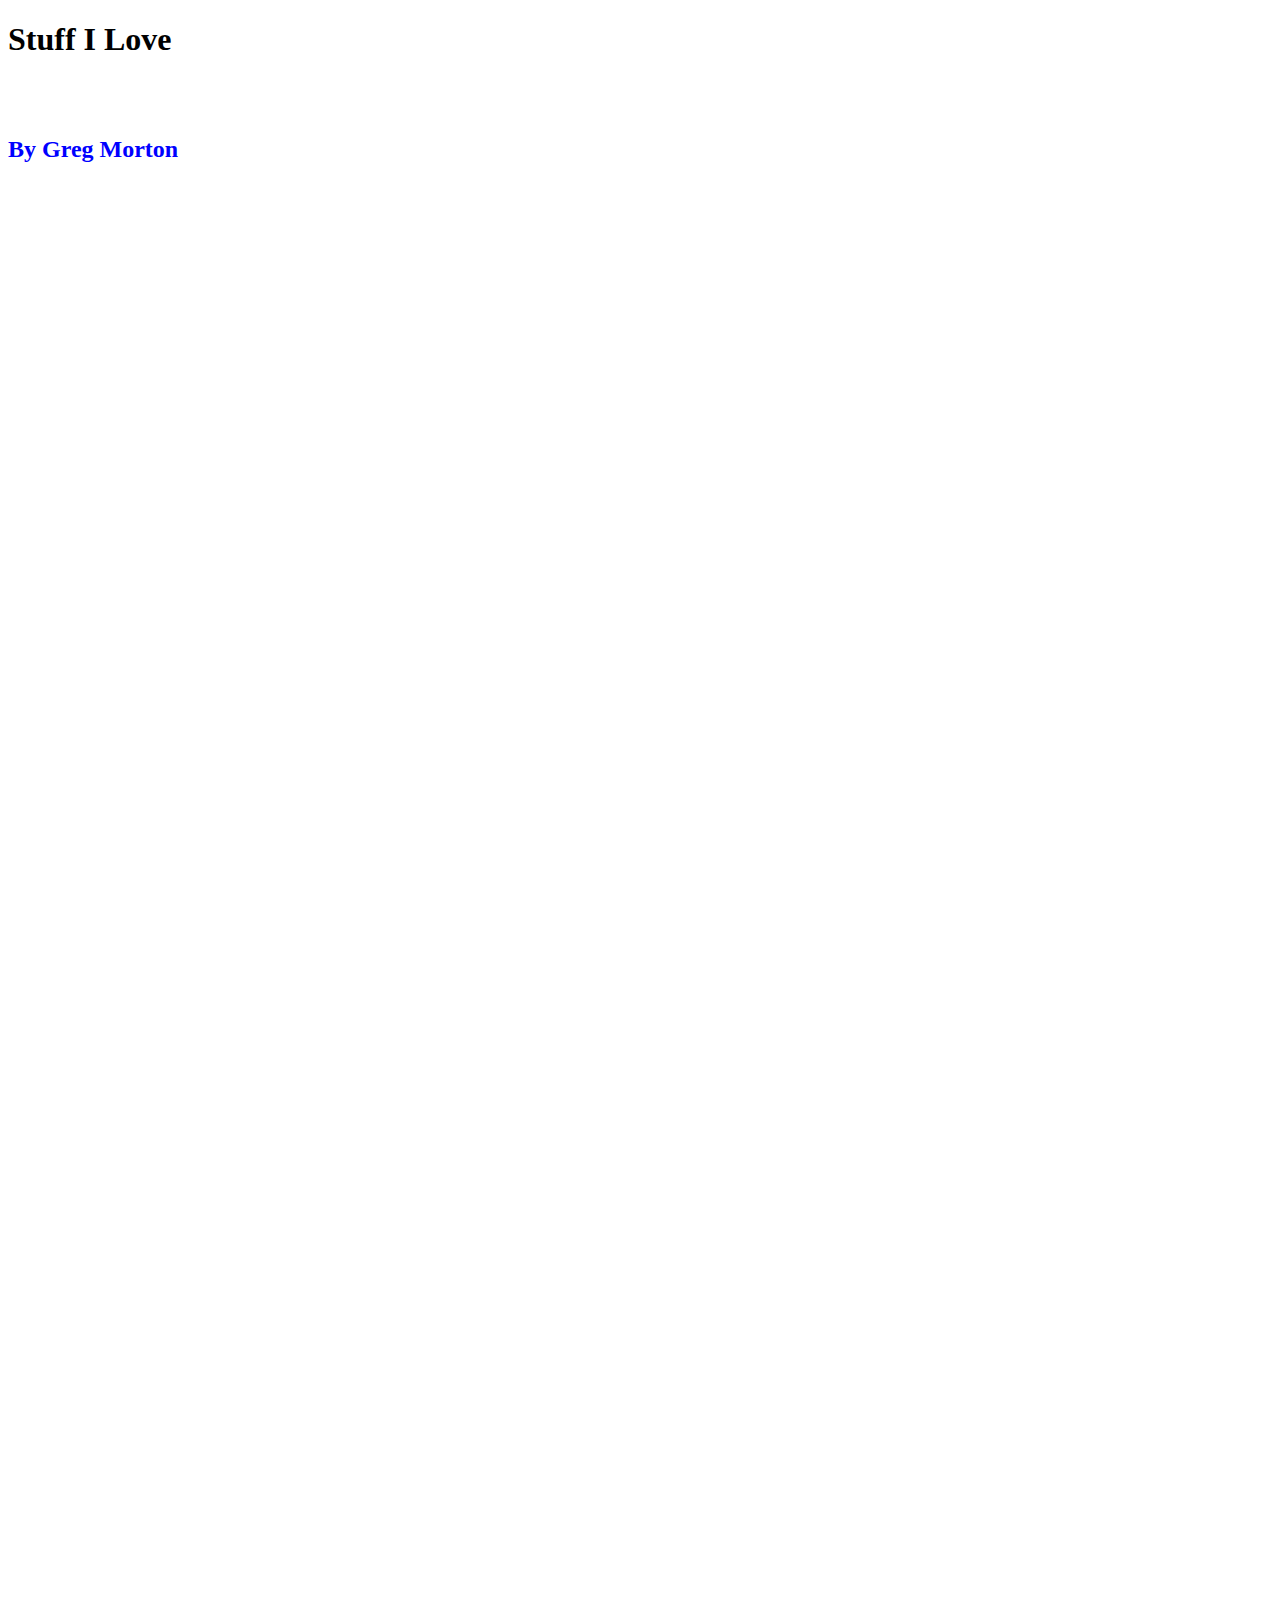
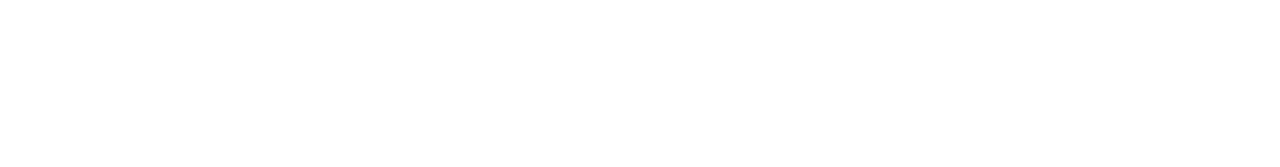
<file: docs/index.html>
<!DOCTYPE html>
<!-- saved from url=(0063)https://gagannirula.github.io/spring2022/StarterPage/index.html -->
<html class="no-js" lang="en">
<head>
  <meta http-equiv="Content-Type" content="text/html; charset=UTF-8">

<meta http-equiv="x-ua-compatible" content="ie=edge">
<meta name="viewport" content="width=device-width, initial-scale=1.0">


<title>Robert Altman is the GOAT</title>
<link rel="stylesheet" type = "text/css" href="css/first-site.css">

<link rel="preconnect" href="https://fonts.googleapis.com">
<link rel="preconnect" href="https://fonts.gstatic.com" crossorigin>
<link href="https://fonts.googleapis.com/css2?family=League+Gothic&display=swap" rel="stylesheet">
<link rel="preconnect" href="https://fonts.googleapis.com">
<link rel="preconnect" href="https://fonts.gstatic.com" crossorigin>
<link href="https://fonts.googleapis.com/css2?family=Fredoka:wght@600&family=Montserrat:wght@300&display=swap" rel="stylesheet">
</head>

<body>
  <h1>Stuff I Love</h1>
  <br>
  <br>
  <h2>By Greg Morton</h2>
  <br>
  <iframe src='https://cdn.knightlab.com/libs/timeline3/latest/embed/index.html?source=10RukrWA9ADTQBnQ--RhEEfFLbxBzCTiLjPLMgv2lNgA&font=Default&lang=en&initial_zoom=2&height=650' width='100%' height='650' webkitallowfullscreen mozallowfullscreen allowfullscreen frameborder='0'></iframe>
  <br>
  <iframe frameborder="0" class="juxtapose" width="100%" height="900" src="https://cdn.knightlab.com/libs/juxtapose/latest/embed/index.html?uid=1c2b74f8-b151-11ec-b5bb-6595d9b17862"></iframe>



</body></html>
</file>
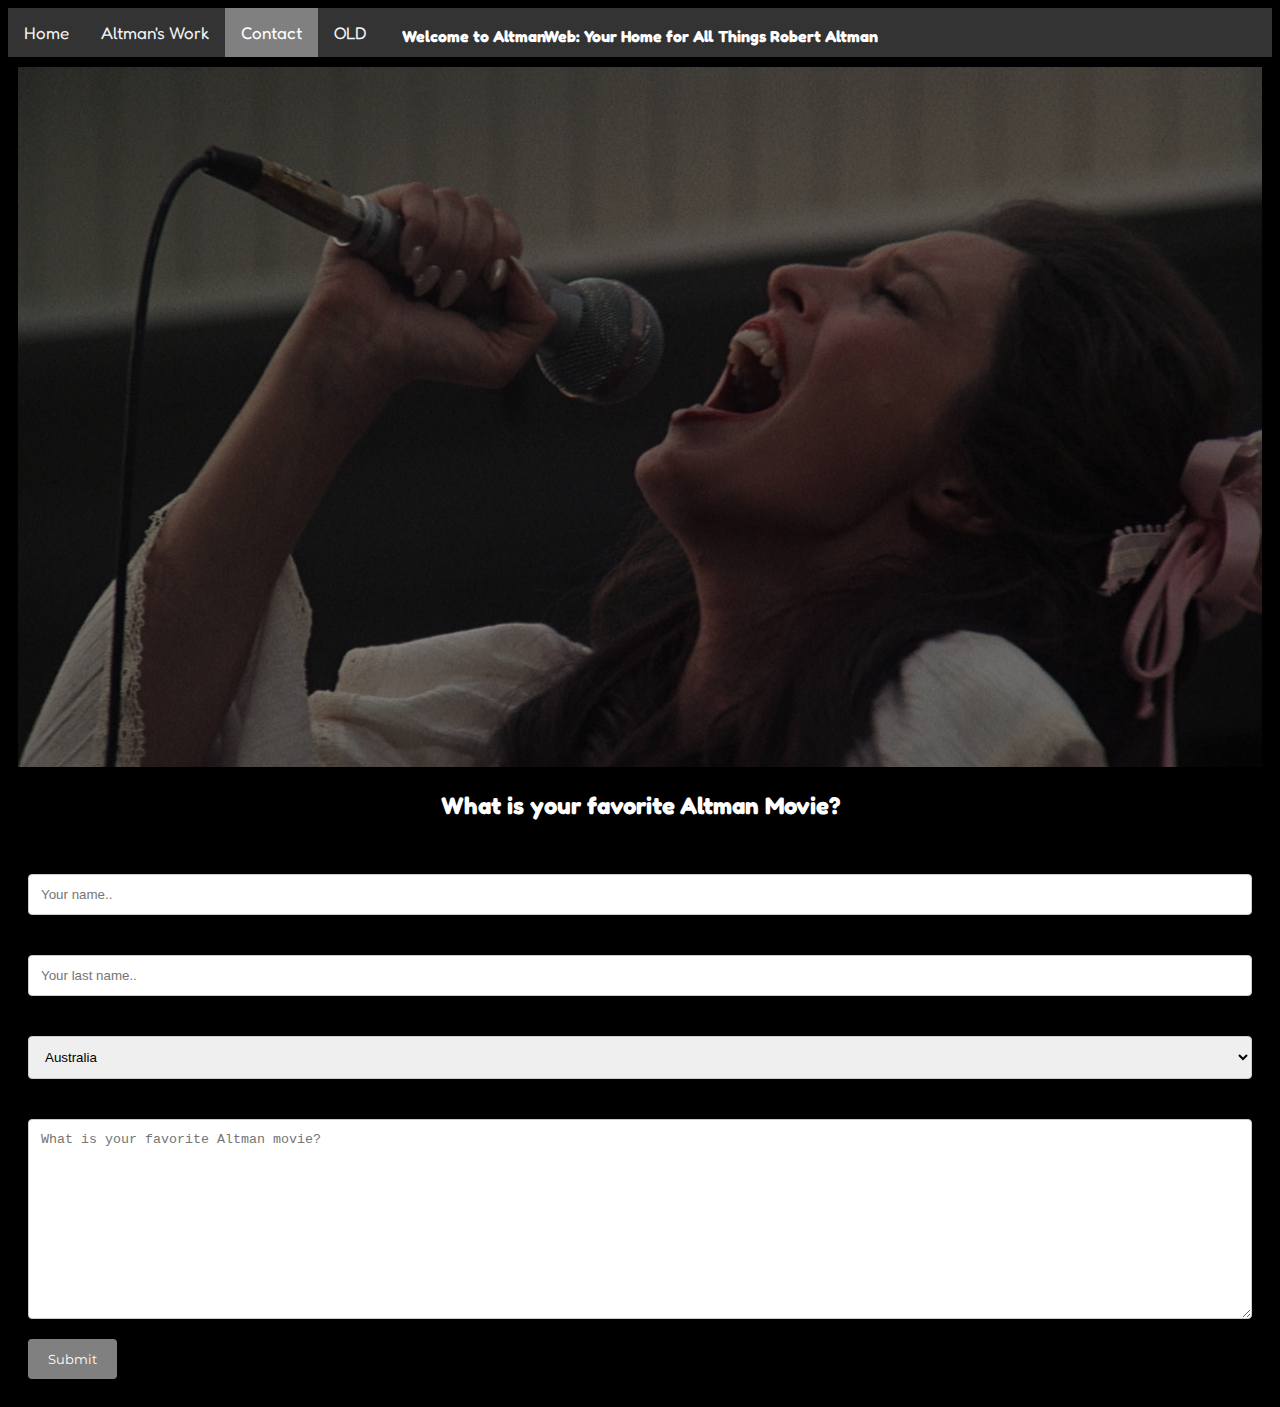
<file: docs/contact.html>
<!DOCTYPE html>
<!-- saved from url=(0063)https://gagannirula.github.io/spring2022/StarterPage/index.html -->
<html class="no-js" lang="en">
<head>
  <meta http-equiv="Content-Type" content="text/html; charset=UTF-8">

<meta http-equiv="x-ua-compatible" content="ie=edge">
<meta name="viewport" content="width=device-width, initial-scale=1.0">


<title>Robert Altman is the GOAT</title>
<link rel="stylesheet" type = "text/css" href="css/contact.css">

<link rel="preconnect" href="https://fonts.googleapis.com">
<link rel="preconnect" href="https://fonts.gstatic.com" crossorigin>
<link href="https://fonts.googleapis.com/css2?family=League+Gothic&display=swap" rel="stylesheet">
<link rel="preconnect" href="https://fonts.googleapis.com">
<link rel="preconnect" href="https://fonts.gstatic.com" crossorigin>
<link href="https://fonts.googleapis.com/css2?family=Fredoka:wght@600&family=Montserrat:wght@300&display=swap" rel="stylesheet">
</head>

<body>


  <div class="topnav">
    <a href="index.html">Home</a>
    <a href="table.html">Altman's Work</a>
    <a class="active" href="contact.html">Contact</a>
    <a href="index_2.html">OLD</a>
  </div>
<div class="container">
  <div><img class="coverimage" src="images/nashville-2.jpeg" style = "width:100%;"></div>
  <div class="bottom-left"></div>
  <div class="top-left"></div>
  <div class="top-right"></div>
  <div class="bottom-right"</div>
  <div class="centered"><h1>Welcome to AltmanWeb: Your Home for All Things Robert Altman</h1></div>
</div>

<h2>What is your favorite Altman Movie?</h2>

<div class="container">
  <form action="action_page.php">

    <label for="fname">First Name</label>
    <input type="text" id="fname" name="firstname" placeholder="Your name..">

    <label for="lname">Last Name</label>
    <input type="text" id="lname" name="lastname" placeholder="Your last name..">

    <label for="country">Country</label>
    <select id="country" name="country">
      <option value="australia">Australia</option>
      <option value="canada">Canada</option>
      <option value="usa">USA</option>
    </select>

    <label for="subject">Subject</label>
    <textarea id="subject" name="subject" placeholder="What is your favorite Altman movie?" style="height:200px"></textarea>

    <input type="submit" value="Submit">

  </form>
</div>













</body></html>
</file>
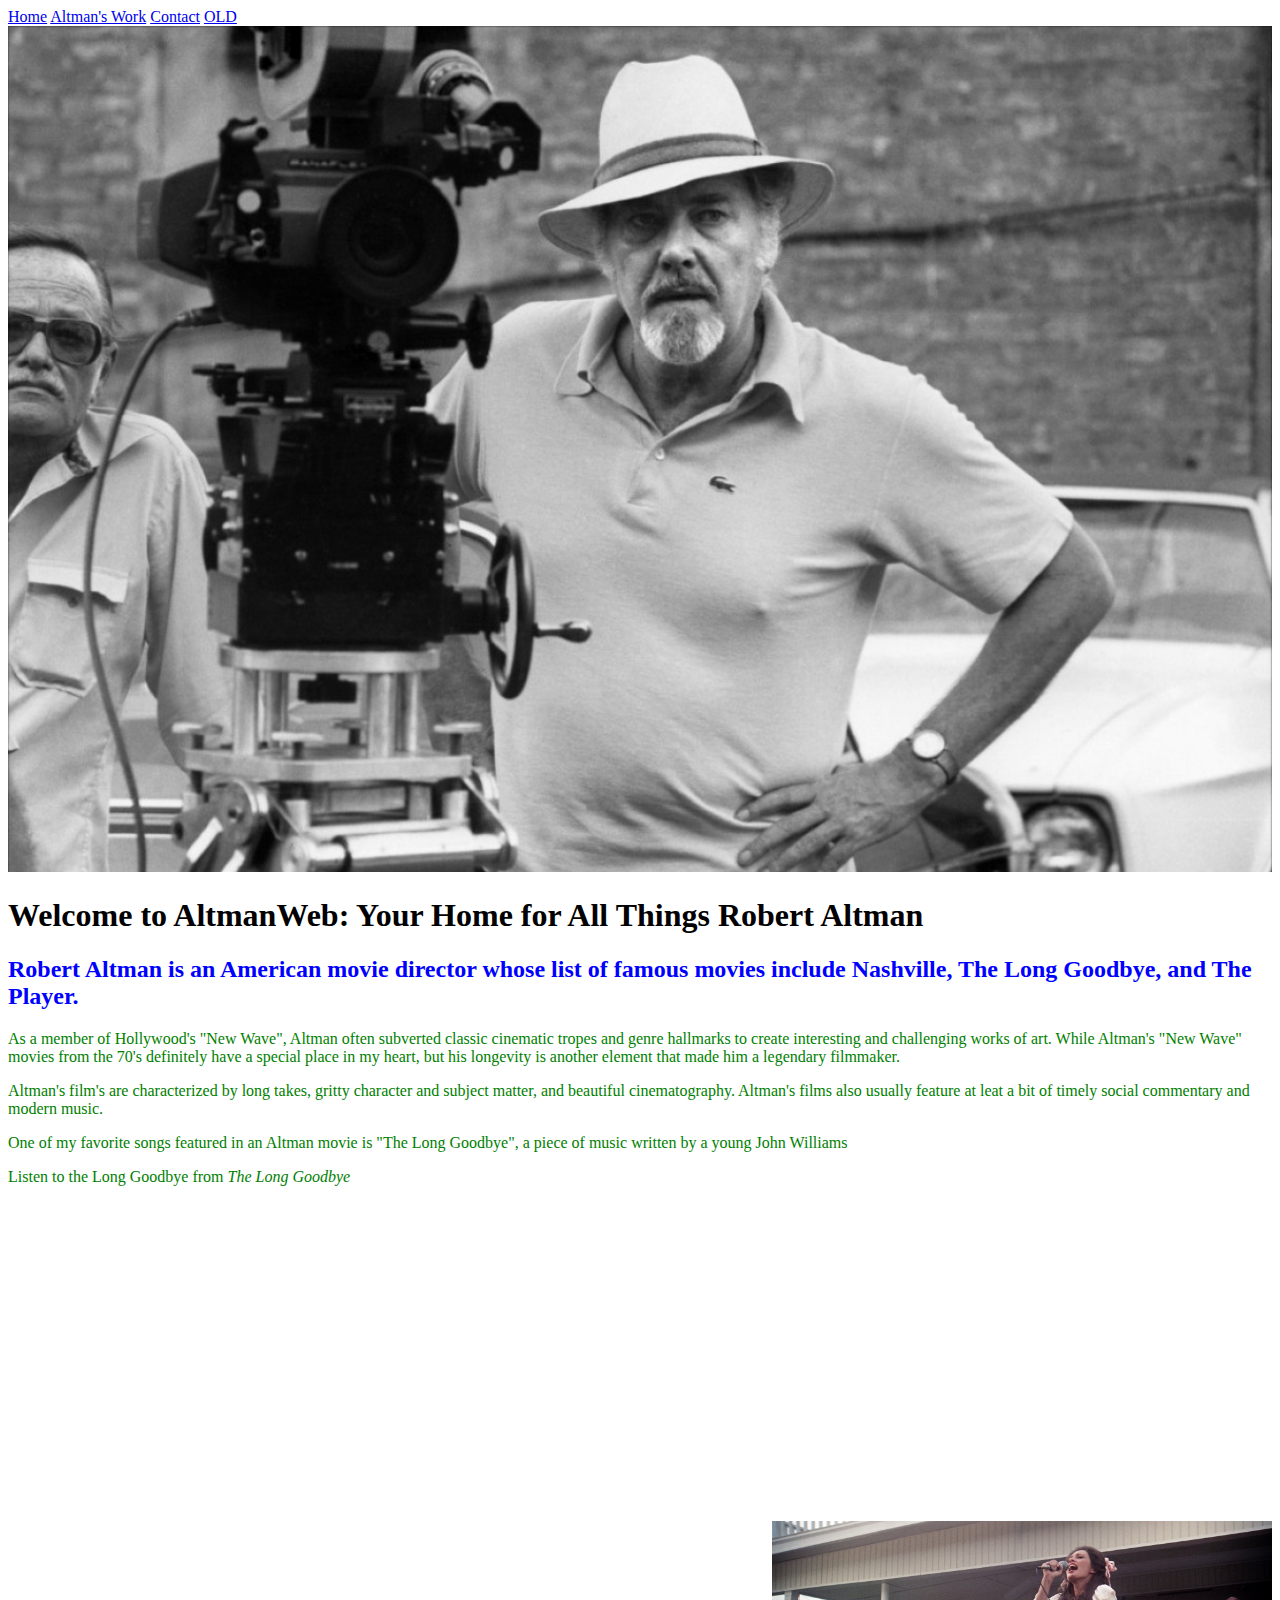
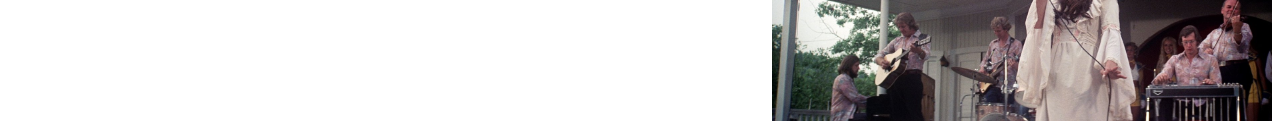
<file: docs/index_2.html>
<!DOCTYPE html>
<!-- saved from url=(0063)https://gagannirula.github.io/spring2022/StarterPage/index.html -->
<html class="no-js" lang="en">
<head>
  <meta http-equiv="Content-Type" content="text/html; charset=UTF-8">

<meta http-equiv="x-ua-compatible" content="ie=edge">
<meta name="viewport" content="width=device-width, initial-scale=1.0">


<title>Robert Altman is the GOAT</title>
<link rel="stylesheet" type = "text/css" href="css/first-site.css">

<link rel="preconnect" href="https://fonts.googleapis.com">
<link rel="preconnect" href="https://fonts.gstatic.com" crossorigin>
<link href="https://fonts.googleapis.com/css2?family=League+Gothic&display=swap" rel="stylesheet">
<link rel="preconnect" href="https://fonts.googleapis.com">
<link rel="preconnect" href="https://fonts.gstatic.com" crossorigin>
<link href="https://fonts.googleapis.com/css2?family=Fredoka:wght@600&family=Montserrat:wght@300&display=swap" rel="stylesheet">
</head>

<body>


  <div class="topnav">
    <a class="active" href="index.html">Home</a>
    <a href="table.html">Altman's Work</a>
    <a href="contact.html">Contact</a>
    <a href="index_2.html">OLD</a>
  </div>
<div class="container">
  <div><img class="coverimage" src="images/robert-altman.jpeg" style = "width:100%;"></div>
  <div class="bottom-left"></div>
  <div class="top-left"></div>
  <div class="top-right"></div>
  <div class="bottom-right"</div>
  <div class="centered"><h1>Welcome to AltmanWeb: Your Home for All Things Robert Altman</h1></div>
</div>
</div>

<div>
<h2>Robert Altman is an American movie director whose list of famous movies include Nashville, The Long Goodbye, and The Player.</h2>
<p>As a member of Hollywood's "New Wave", Altman often subverted classic cinematic tropes and genre hallmarks to create interesting and challenging works of art.  While Altman's "New Wave" movies from the 70's definitely have a special place in my heart, but his longevity is another element that made him a legendary filmmaker.  </p>
<p>Altman's film's are characterized by long takes, gritty character and subject matter, and beautiful cinematography.  Altman's films also usually feature at leat a bit of timely social commentary and modern music.</p>
<p> One of my favorite songs featured in an Altman movie is "The Long Goodbye", a piece of music written by a young John Williams</p>
</div>


<p>Listen to the Long Goodbye from <i>The Long Goodbye</i></p>
<div>
<iframe width="560" height="315" src="https://www.youtube.com/embed/dG0ykzh47q8?autoplay=1" title="YouTube video player" frameborder="0" allow="accelerometer; autoplay; clipboard-write; encrypted-media; gyroscope; picture-in-picture" allowfullscreen></iframe>
</div>



<img src="images/nashville.jpeg" align="right" border = "0" alt="Nashville" title="Nashville" width="500" height="200"</img>

<p><a href="https://letterboxd.com/director/robert-altman/" target="_blank"This is paragraph/body copy. This is paragraph/body copy. This is paragraph/body copy. This is paragraph/body copy. This is paragraph/body copy. This is paragraph/body copy. This is paragraph/body copy. This is paragraph/body copy. This is paragraph/body copy. This is paragraph/body copy. This is paragraph/body copy. This is paragraph/body copy. This is paragraph/body copy. This is paragraph/body copy. This is paragraph/body copy. This is paragraph/body copy. This is paragraph/body copy. This is paragraph/body copy. This is paragraph/body copy. This is paragraph/body copy.
</a></p>









</body></html>
</file>
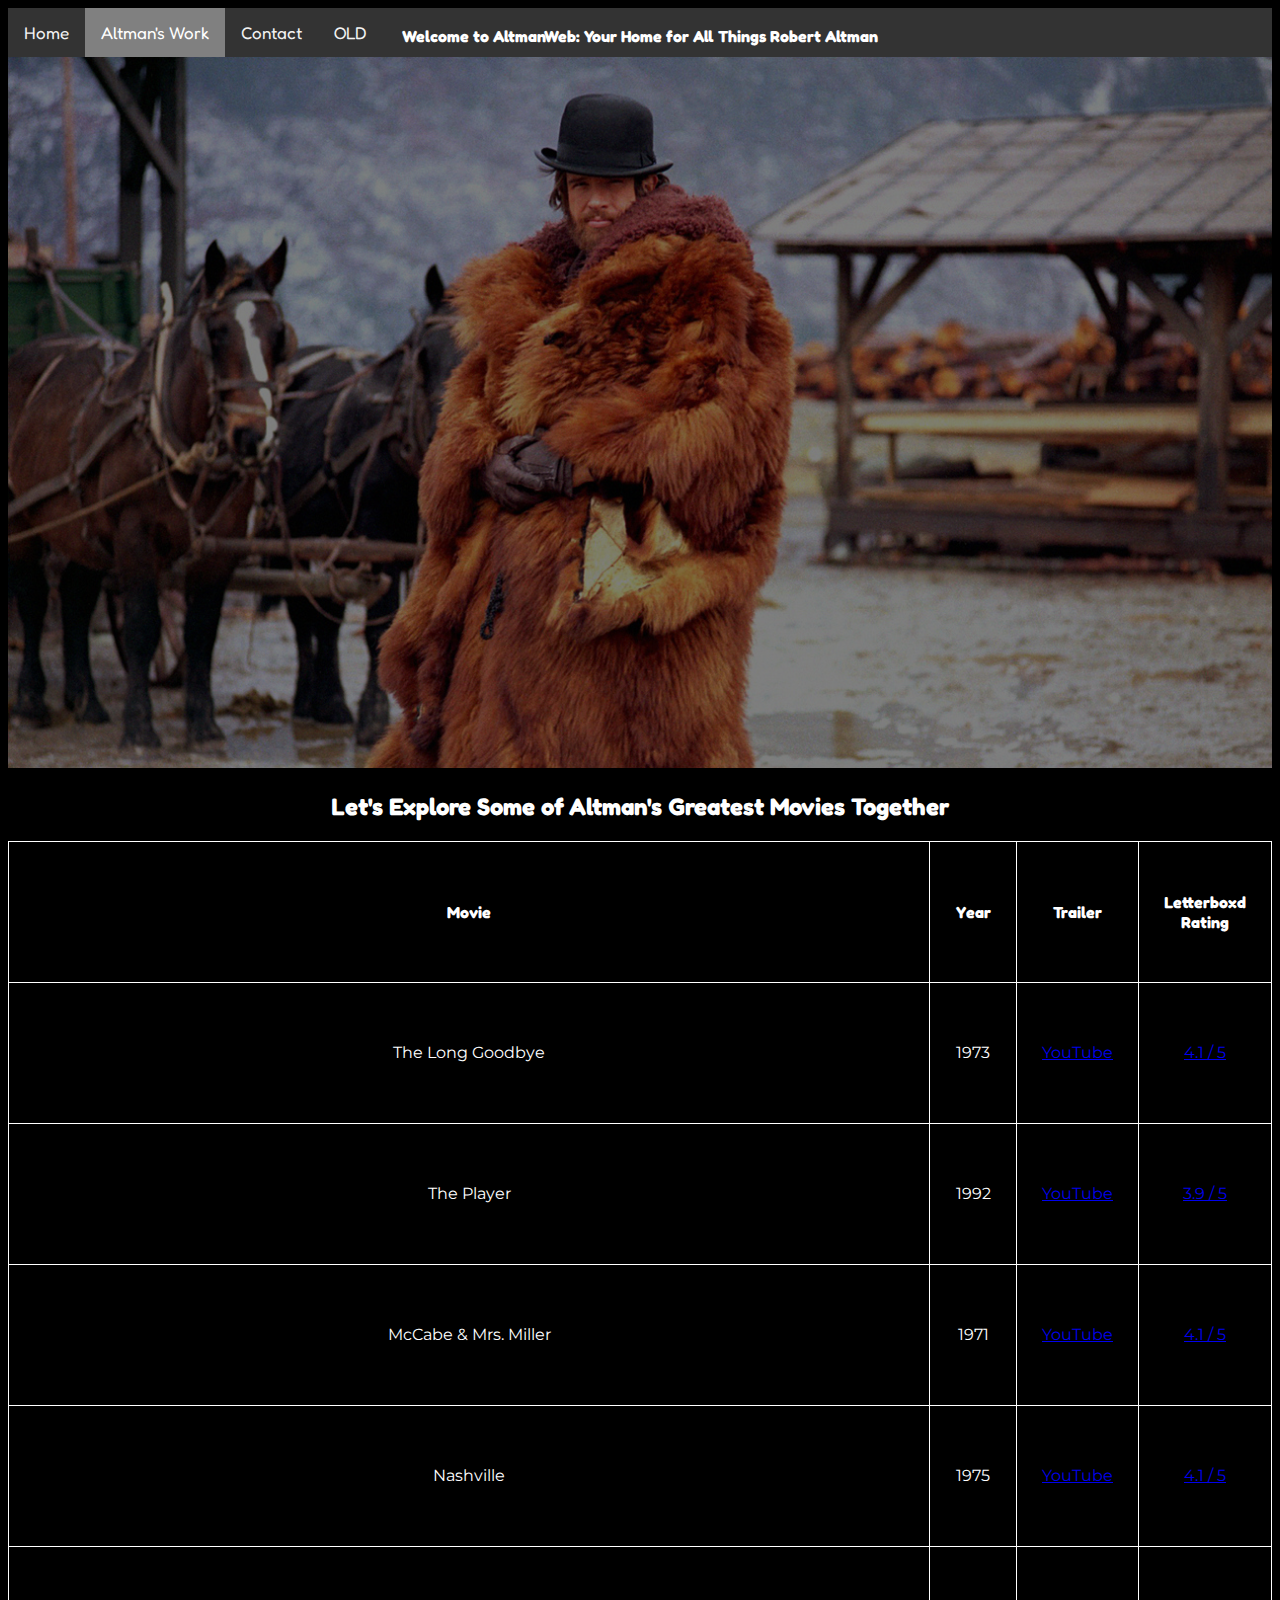
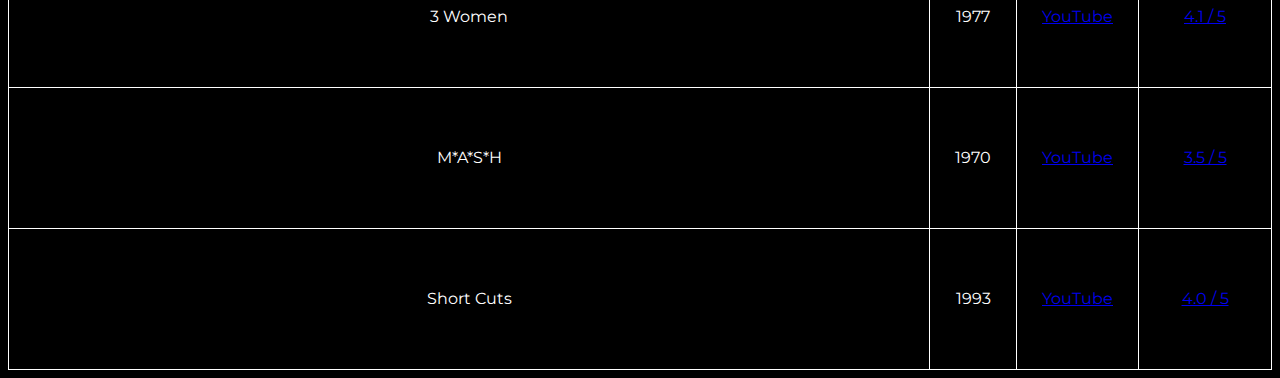
<file: docs/table.html>
<!DOCTYPE html>
<!-- saved from url=(0063)https://gagannirula.github.io/spring2022/StarterPage/index.html -->
<html class="no-js" lang="en">
<head>
  <meta http-equiv="Content-Type" content="text/html; charset=UTF-8">

<meta http-equiv="x-ua-compatible" content="ie=edge">
<meta name="viewport" content="width=device-width, initial-scale=1.0">


<title>Robert Altman is the GOAT</title>
<link rel="stylesheet" type = "text/css" href="css/table-css.css">

<link rel="preconnect" href="https://fonts.googleapis.com">
<link rel="preconnect" href="https://fonts.gstatic.com" crossorigin>
<link href="https://fonts.googleapis.com/css2?family=League+Gothic&display=swap" rel="stylesheet">
<link rel="preconnect" href="https://fonts.googleapis.com">
<link rel="preconnect" href="https://fonts.gstatic.com" crossorigin>
<link href="https://fonts.googleapis.com/css2?family=Fredoka:wght@600&family=Montserrat:wght@300&display=swap" rel="stylesheet">
</head>

<body>


  <div class="topnav">
    <a href="index.html">Home</a>
    <a class="active" href="table.html">Altman's Work</a>
    <a href="contact.html">Contact</a>
    <a href="index_2.html">OLD</a>
  </div>
<div class="container">
  <div><img class="coverimage" src="images/mccabe.jpeg" style = "width:100%;"></div>
  <div class="bottom-left"></div>
  <div class="top-left"></div>
  <div class="top-right"></div>
  <div class="bottom-right"</div>
  <div class="centered"><h1>Welcome to AltmanWeb: Your Home for All Things Robert Altman</h1></div>
</div>

<div>
<h2>Let's Explore Some of Altman's Greatest Movies Together</h2>

<table>
  <tr>
    <th>Movie</th>
    <th>Year</th>
    <th>Trailer</th>
    <th>Letterboxd Rating</th>
  </tr>
  <tr>
    <td>The Long Goodbye</td>
    <td>1973</td>
    <td><a href="https://www.youtube.com/watch?v=fAYheZweypk">YouTube</a></td>
    <td><a href="https://letterboxd.com/film/the-long-goodbye/">4.1 / 5</a></td>
  </tr>
  <tr>
    <td>The Player</td>
    <td>1992</td>
    <td><a href="https://youtu.be/HpDDTS08wPs">YouTube</a></td>
    <td><a href="https://letterboxd.com/film/the-player/">3.9 / 5</a></td>
  </tr>
  <tr>
    <td>McCabe & Mrs. Miller</td>
    <td>1971</td>
    <td><a href="https://youtu.be/Xkr5p0XCaUQ">YouTube</a></td>
    <td><a href="https://letterboxd.com/film/mccabe-mrs-miller/">4.1 / 5</a></td>
  </tr>
  <tr>
    <td>Nashville</td>
    <td>1975</td>
    <td><a href="https://youtu.be/QZGpaVZdGlo">YouTube</a></td>
    <td><a href="https://letterboxd.com/film/nashville/">4.1 / 5</a></td>
  </tr>
  <tr>
    <td>3 Women</td>
    <td>1977</td>
    <td><a href="https://youtu.be/9K8nRZBZvqc">YouTube</a></td>
    <td><a href="https://letterboxd.com/film/3-women/">4.1 / 5</a></td>
  </tr>
  <tr>
    <td>M*A*S*H</td>
    <td>1970</td>
    <td><a href="https://youtu.be/NJ6quIFtbXs">YouTube</a></td>
    <td><a href="https://letterboxd.com/film/mash/">3.5 / 5</a></td>
  </tr>
  <tr>
    <td>Short Cuts</td>
    <td>1993</td>
    <td><a href="https://youtu.be/sTipAEA2hsM">YouTube</a></td>
    <td><a href="https://letterboxd.com/film/short-cuts/">4.0 / 5</a></td>
  </tr>
</table>









</body></html>
</file>
<file: docs/css/first-site.css>
h1 {
  font-family: 'bitter', serif;
}

h2 {color:blue;
}
h3 {
  color:green;
}

p {
  color:green;
}
</file>
<file: docs/css/contact.css>
.centered {
  position: absolute;
  top: 4%;
  left: 50%;
  transform: translate(-50%, -50%);
}

img {
  opacity: 0.5;
}
body {background-color: black;}

h1 {
  font-family: 'Fredoka', sans-serif;
  color:#ffffff;
  font-size: 100%;
}

h2 {
  font-family: 'Fredoka', sans-serif;
  color:white;
  text-align:center;
}

h3 {
  color:white;
}

p {
  color:white;
  font-family: 'Montserrat', sans-serif;
  font-size: 110%
}



a: link {
  text-decoration: none;
}

/* Add a black background color to the top navigation */
.topnav {
  background-color: #333;
  overflow: hidden;
  font-family: 'Fredoka', sans-serif;
}

/* Style the links inside the navigation bar */
.topnav a {
  float: left;
  color: #f2f2f2;
  text-align: center;
  padding: 14px 16px;
  text-decoration: none;
  font-size: 17px;
  font-family: 'Fredoka', sans-serif;
}

/* Change the color of links on hover */
.topnav a:hover {
  background-color: #ddd;
  color: black;
}

/* Add a color to the active/current link */
.topnav a.active {
  background-color: #808080;
  color: white;
}


/* Style inputs with type="text", select elements and textareas */
input[type=text], select, textarea {
  width: 100%; /* Full width */
  padding: 12px; /* Some padding */
  border: 1px solid #ccc; /* Gray border */
  border-radius: 4px; /* Rounded borders */
  box-sizing: border-box; /* Make sure that padding and width stays in place */
  margin-top: 6px; /* Add a top margin */
  margin-bottom: 16px; /* Bottom margin */
  resize: vertical /* Allow the user to vertically resize the textarea (not horizontally) */
  font-family: 'Montserrat', sans-serif;
}

/* Style the submit button with a specific background color etc */
input[type=submit] {
  background-color: #808080;
  color: white;
  padding: 12px 20px;
  border: none;
  border-radius: 4px;
  cursor: pointer;
  font-family: 'Montserrat', sans-serif;
}

/* When moving the mouse over the submit button, add a darker green color */
input[type=submit]:hover {
  background-color: #808080;
  font-family: 'Montserrat', sans-serif;
}

/* Add a background color and some padding around the form */
.container {
  border-radius: 5px;
  padding: 10px;
}
</file>
<file: docs/css/table-css.css>
.centered {
  position: absolute;
  top: 4%;
  left: 50%;
  transform: translate(-50%, -50%);
}

img {
  opacity: 0.5;
}
body {
  background-color: white;
}

h1 {
  font-family: 'Fredoka', sans-serif;
  color:#ffffff;
  font-size: 100%;
}

h2 {
  font-family: 'Fredoka', sans-serif;
  text-align:center;
  color:white;
}

h3 {
  color:white;
}

p {
  color:white;
  font-family: 'Montserrat', sans-serif;
  font-size: 110%
}

body {background-color: black;}

table, th, td {
  border: 1px solid;
  border-collapse: collapse;
  width: 100%;
  height: 90px;
  border-color:white;
  color: white;
}

td {
  text-align: center;
}

th, td {
  padding: 25px;
}

th {
  font-family: 'Fredoka', sans-serif;
}

tr, td {
  font-family: 'Montserrat', sans-serif;
}





a: link {
  text-decoration: none;
}

/* Add a black background color to the top navigation */
.topnav {
  background-color: #333;
  overflow: hidden;
  font-family: 'Fredoka', sans-serif;
}

/* Style the links inside the navigation bar */
.topnav a {
  float: left;
  color: #f2f2f2;
  text-align: center;
  padding: 14px 16px;
  text-decoration: none;
  font-size: 17px;
  font-family: 'Fredoka', sans-serif;
}

/* Change the color of links on hover */
.topnav a:hover {
  background-color: #ddd;
  color: black;
}

/* Add a color to the active/current link */
.topnav a.active {
  background-color: #808080;
  color: white;
}
</file>
